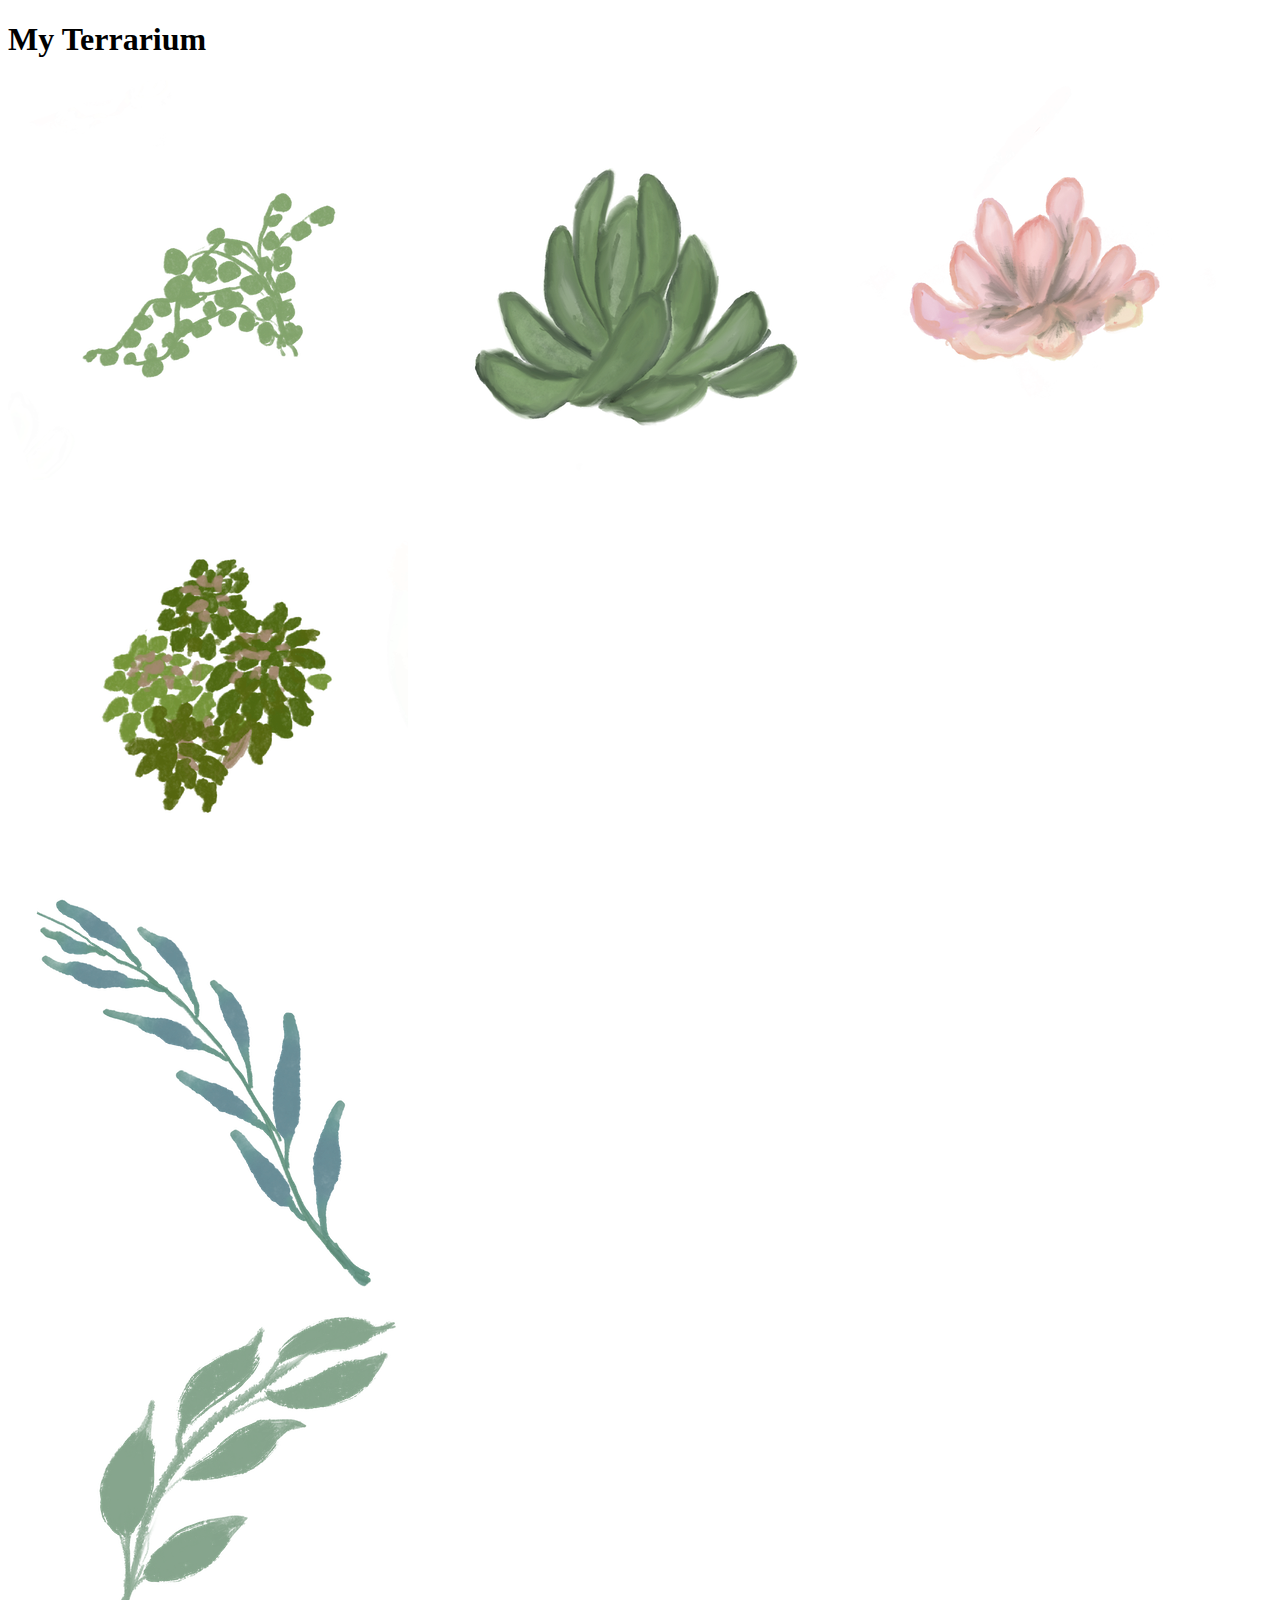
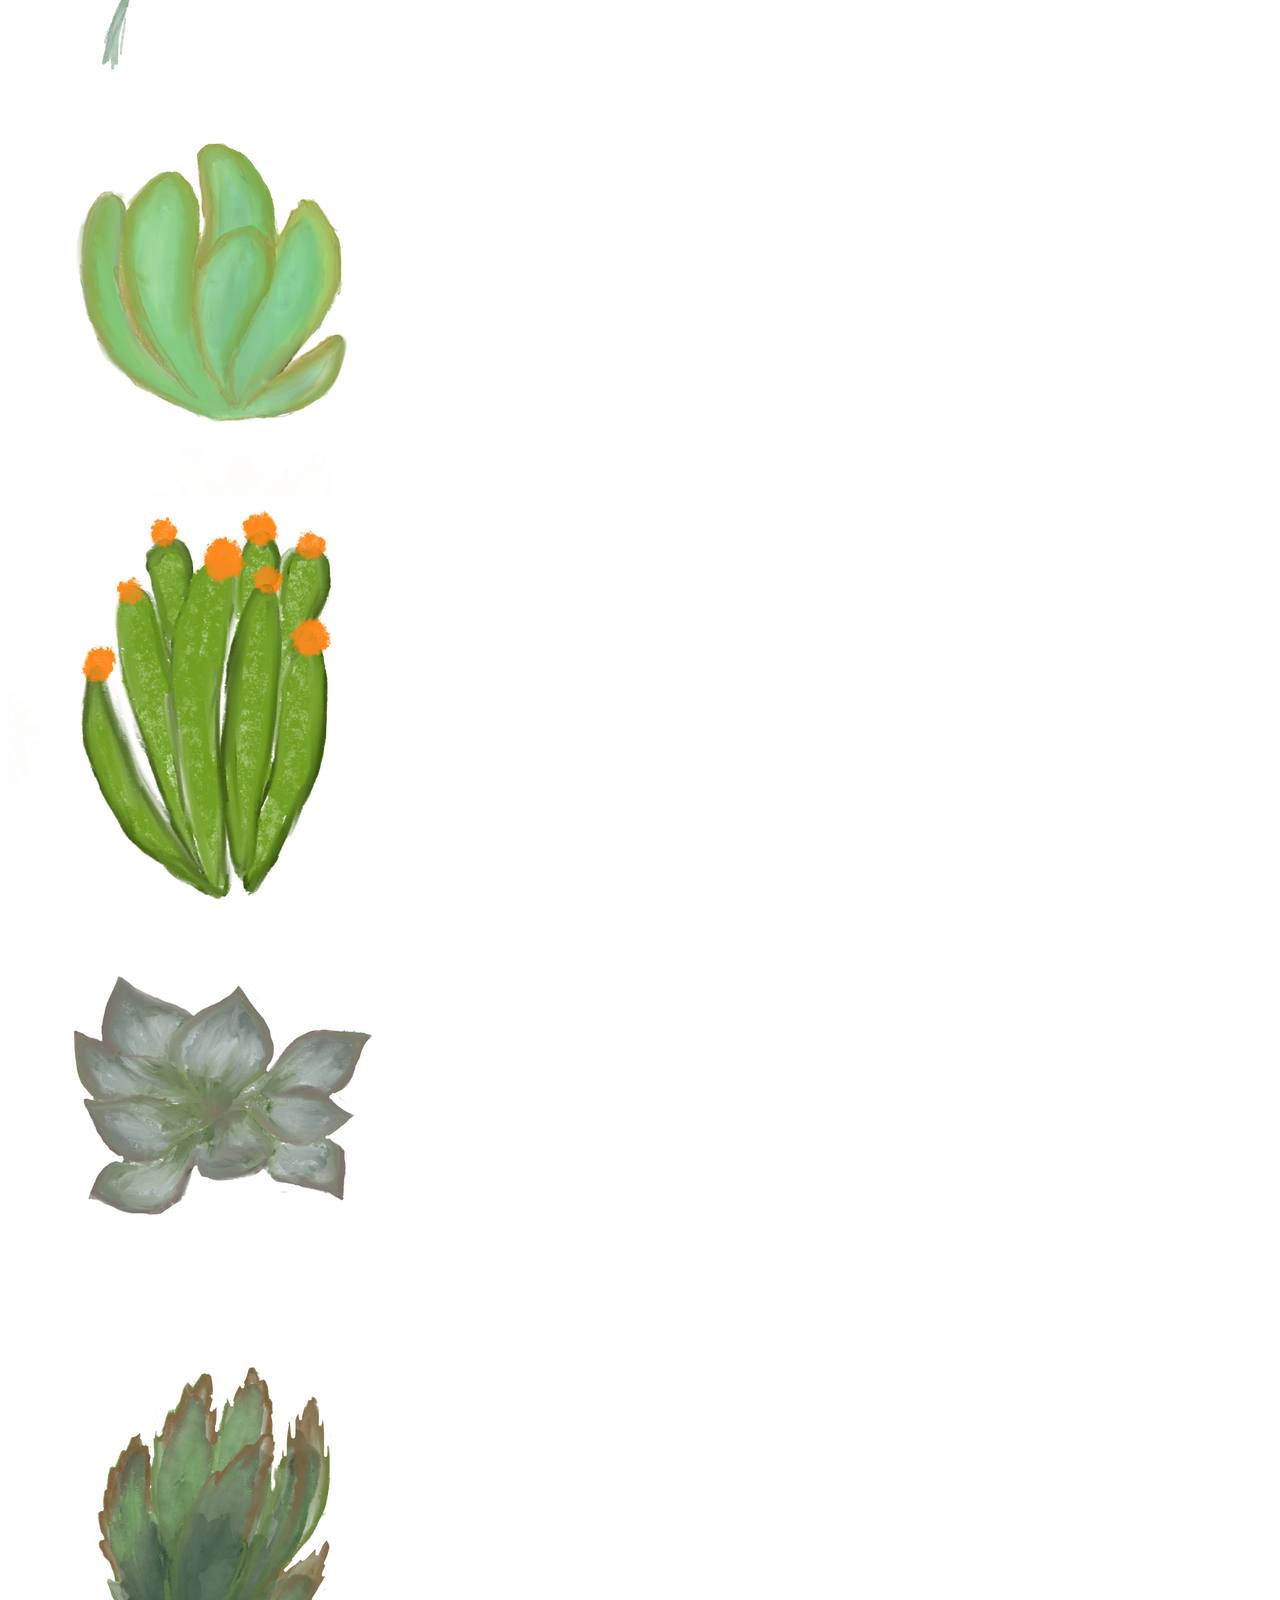
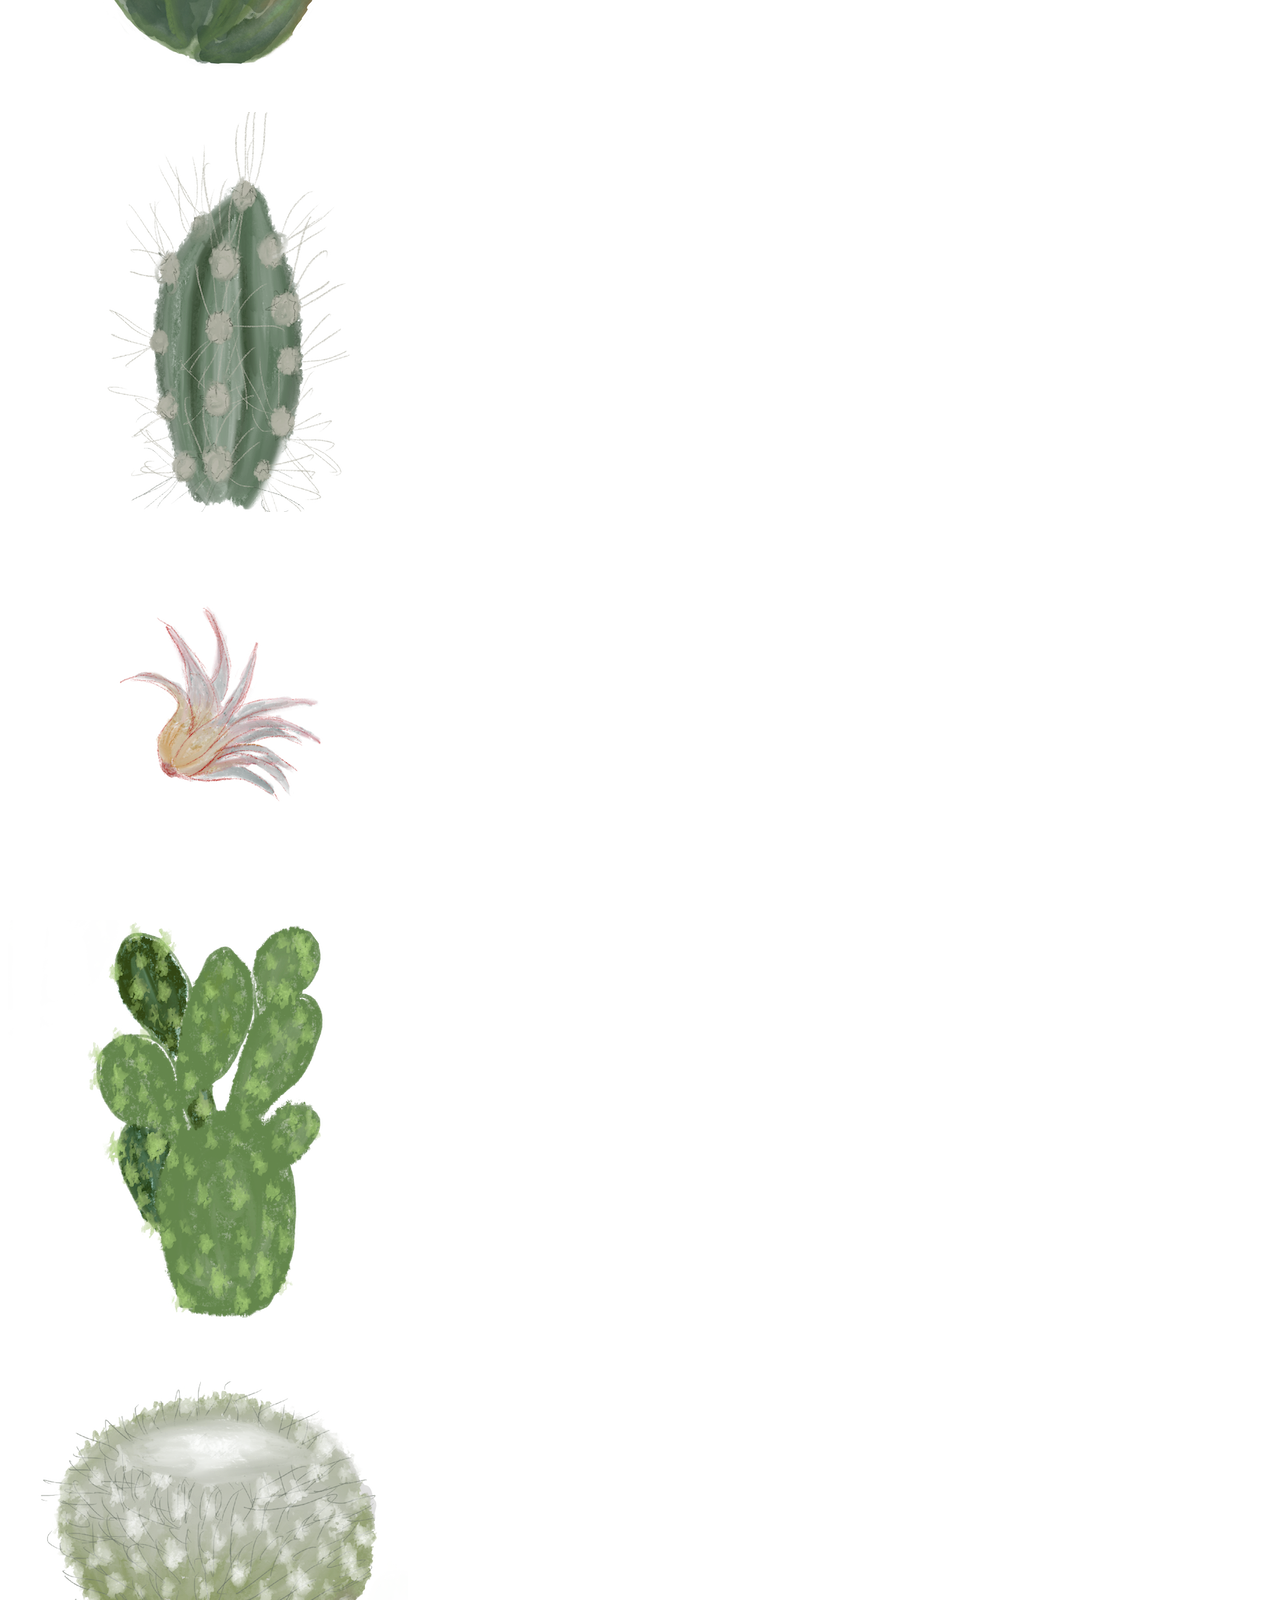
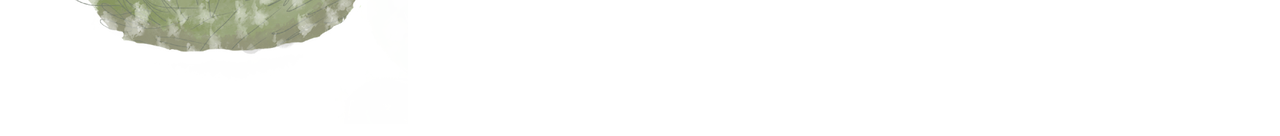
<file: terrarium/index.html>
<!DOCTYPE html>
<html> 
    <head>
        <title>Welcome to my Virtual Terrarium</title>
        <meta charset="utf-8" />
        <meta http-equiv="X-UA-Compatible" content="IE=edge" />
        <meta name="viewport" content="width=device-width, initial-scale=1" />
    </head>
    
    <body>
        <h1>My Terrarium</h1>
    <div id="page">
        <div id="left-container" class="container">
            <span class="plant-holder">
                <img class="plant" alt="plant" id="plant1" src="./images/plant1.png" />
            </span>
            <span class="plant-holder">
                <img class="plant" alt="plant" id="plant2" src="./images/plant2.png" />
            </span>
            <span class="plant-holder">
                <img class="plant" alt="plant" id="plant3" src="./images/plant3.png" />
            </span>
            <div class="plant-holder">
                <img class="plant" alt="plant" id="plant4" src="./images/plant4.png" />
            </div>
            <div class="plant-holder">
                <img class="plant" alt="plant" id="plant5" src="./images/plant5.png" />
            </div>
            <div class="plant-holder">
                <img class="plant" alt="plant" id="plant6" src="./images/plant6.png" />
            </div>
            <div class="plant-holder">
                <img class="plant" alt="plant" id="plant7" src="./images/plant7.png" />
            </div>
        </div>
        <div id="right-container" class="container">
            <div class="plant-holder">
                <img class="plant" alt="plant" id="plant8" src="./images/plant8.png" />
            </div>
            <div class="plant-holder">
                <img class="plant" alt="plant" id="plant9" src="./images/plant9.png" />
            </div>
            <div class="plant-holder">
                <img class="plant" alt="plant" id="plant10" src="./images/plant10.png" />
            </div>
            <div class="plant-holder">
                <img class="plant" alt="plant" id="plant11" src="./images/plant11.png" />
            </div>
            <div class="plant-holder">
                <img class="plant" alt="plant" id="plant12" src="./images/plant12.png" />
            </div>
            <div class="plant-holder">
                <img class="plant" alt="plant" id="plant13" src="./images/plant13.png" />
            </div>
            <div class="plant-holder">
                <img class="plant" alt="plant" id="plant14" src="./images/plant14.png" />
            </div>
        </div>
    </div>
    
    <div id="terrarium">
        <div class="jar-top"></div>
        <div class="jar-walls">
            <div class="jar-glossy-long"></div>
            <div class="jar-glossy-short"></div>
        </div>
        <div class="dirt"></div>
        <div class="jar-bottom"></div>
    </div>    
</body>
        
    
</html>
</file>
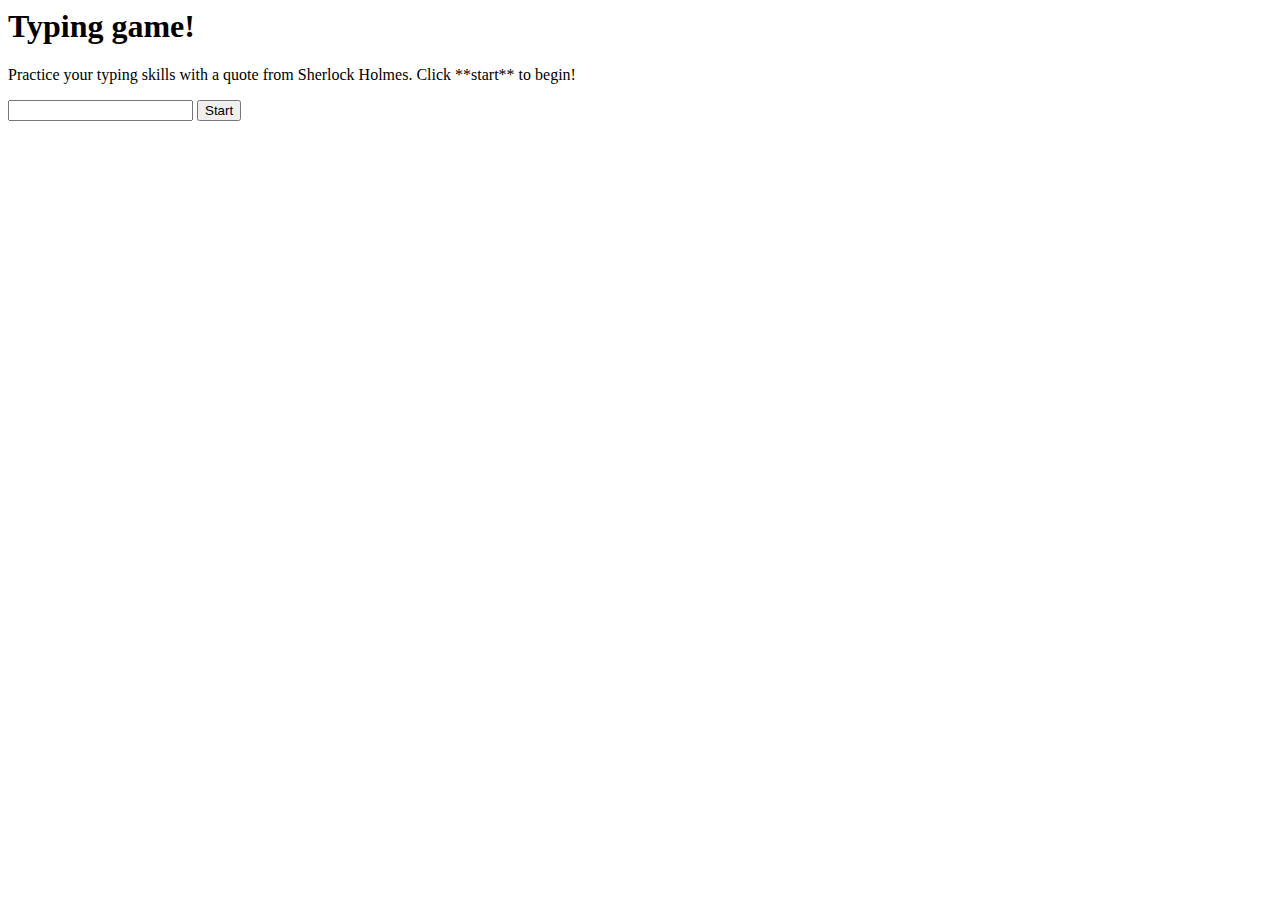
<file: typing-game/index.html>
<!-- inside index.html -->
<html>
<head>
  <title>Typing game</title>
  <link rel="stylesheet" href="style.css">
</head>
<body>
  <h1>Typing game!</h1>
  <p>Practice your typing skills with a quote from Sherlock Holmes. Click **start** to begin!</p>
  <p id="quote"></p> <!-- This will display our quote -->
  <p id="message"></p> <!-- This will display any status messages -->
  <div>
    <input type="text" aria-label="current word" id="typed-value" /> <!-- The textbox for typing -->
    <button type="button" id="start">Start</button> <!-- To start the game -->
  </div>
  <script src="script.js"></script>
</body>
</html>
</file>
<file: typing-game/style.css>
/* inside style.css */
.highlight {
  background-color: yellow;
}

.error {
  background-color: lightcoral;
  border: red;
}
</file>
